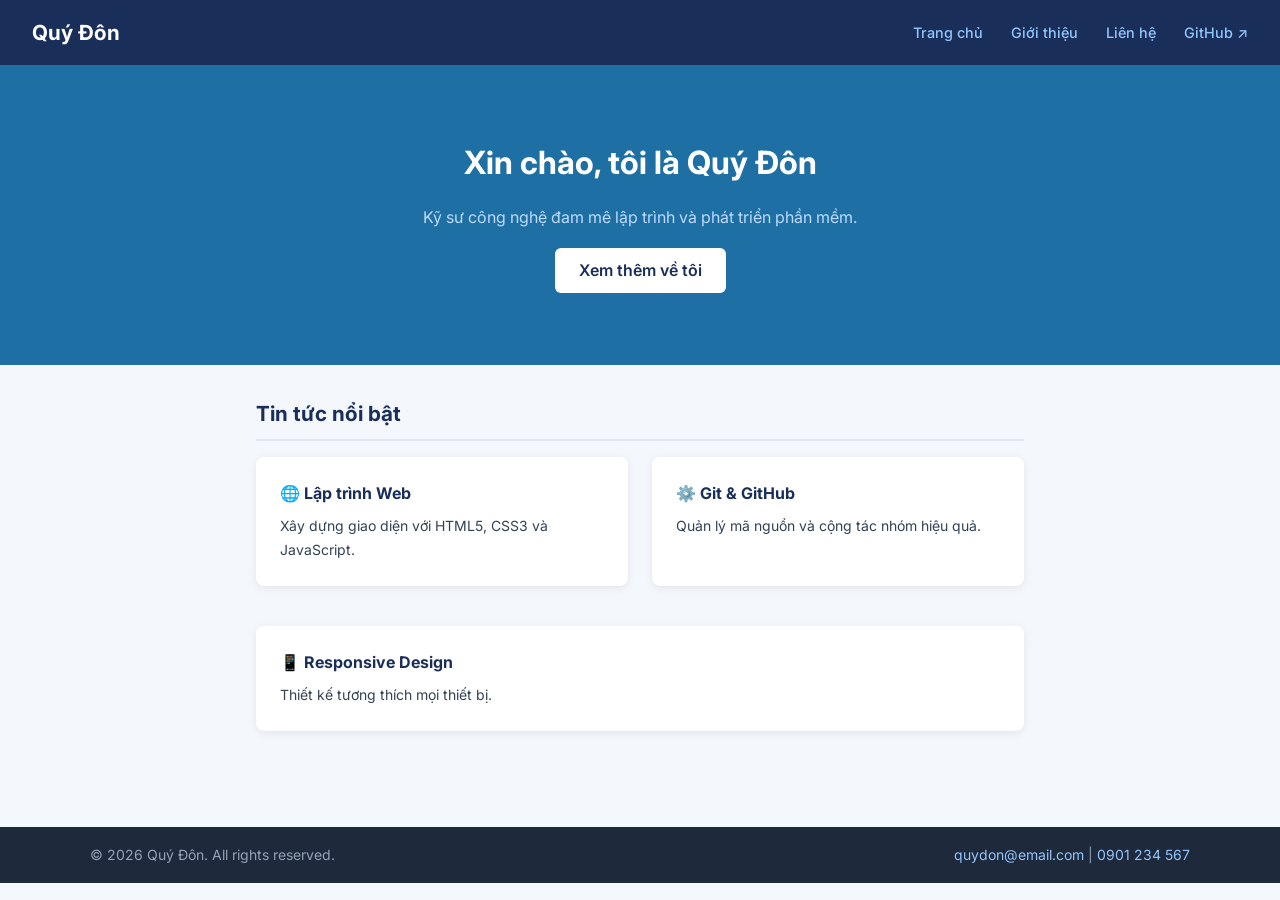
<file: index.html>
<!DOCTYPE html>
<html lang="vi">
<head>
  <meta charset="UTF-8" />
  <meta name="viewport" content="width=device-width, initial-scale=1.0" />
  <title>Quý Đôn – Trang chủ</title>
  <link rel="preconnect" href="https://fonts.googleapis.com">
  <link rel="preconnect" href="https://fonts.gstatic.com" crossorigin>
  <link href="https://fonts.googleapis.com/css2?family=Inter:wght@400;500;600;700&display=swap" rel="stylesheet">
  <link rel="stylesheet" href="css/style.css" />
</head>
<body>

  <!-- Mục 1: header chứa .navbar với .logo và nav.nav-links -->
  <header>
    <div class="navbar">
      <div class="logo">Quý Đôn</div>
      <nav class="nav-links">
        <a href="index.html">Trang chủ</a>
        <a href="about.html">Giới thiệu</a>
        <a href="contact.html">Liên hệ</a>
        <a href="https://github.com/TrinhQuyDon" target="_blank" rel="noopener">GitHub ↗</a>
      </nav>
    </div>
  </header>

  <!-- Mục 4: section.hero -->
  <section class="hero">
    <h1>Xin chào, tôi là Quý Đôn</h1>
    <p>Kỹ sư công nghệ đam mê lập trình và phát triển phần mềm.</p>
    <!-- Mục 7: .btn-primary -->
    <a href="about.html" class="btn-primary">Xem thêm về tôi</a>
  </section>

  <main>
    <h2>Tin tức nổi bật</h2>

    <!-- Mục 5: .cards-grid chứa 3 .card -->
    <div class="cards-grid">
      <div class="card">
        <h3>🌐 Lập trình Web</h3>
        <p>Xây dựng giao diện với HTML5, CSS3 và JavaScript.</p>
      </div>
      <div class="card">
        <h3>⚙️ Git &amp; GitHub</h3>
        <p>Quản lý mã nguồn và cộng tác nhóm hiệu quả.</p>
      </div>
      <div class="card">
        <h3>📱 Responsive Design</h3>
        <p>Thiết kế tương thích mọi thiết bị.</p>
      </div>
    </div>
  </main>

  <!-- Mục 8: footer Flexbox 2 cột -->
  <footer>
    <div class="footer-inner">
      <p>&copy; 2026 Quý Đôn. All rights reserved.</p>
      <address>
        <a href="mailto:quydon@email.com">quydon@email.com</a> |
        <a href="tel:0901234567">0901 234 567</a>
      </address>
    </div>
  </footer>

</body>
</html>
</file>
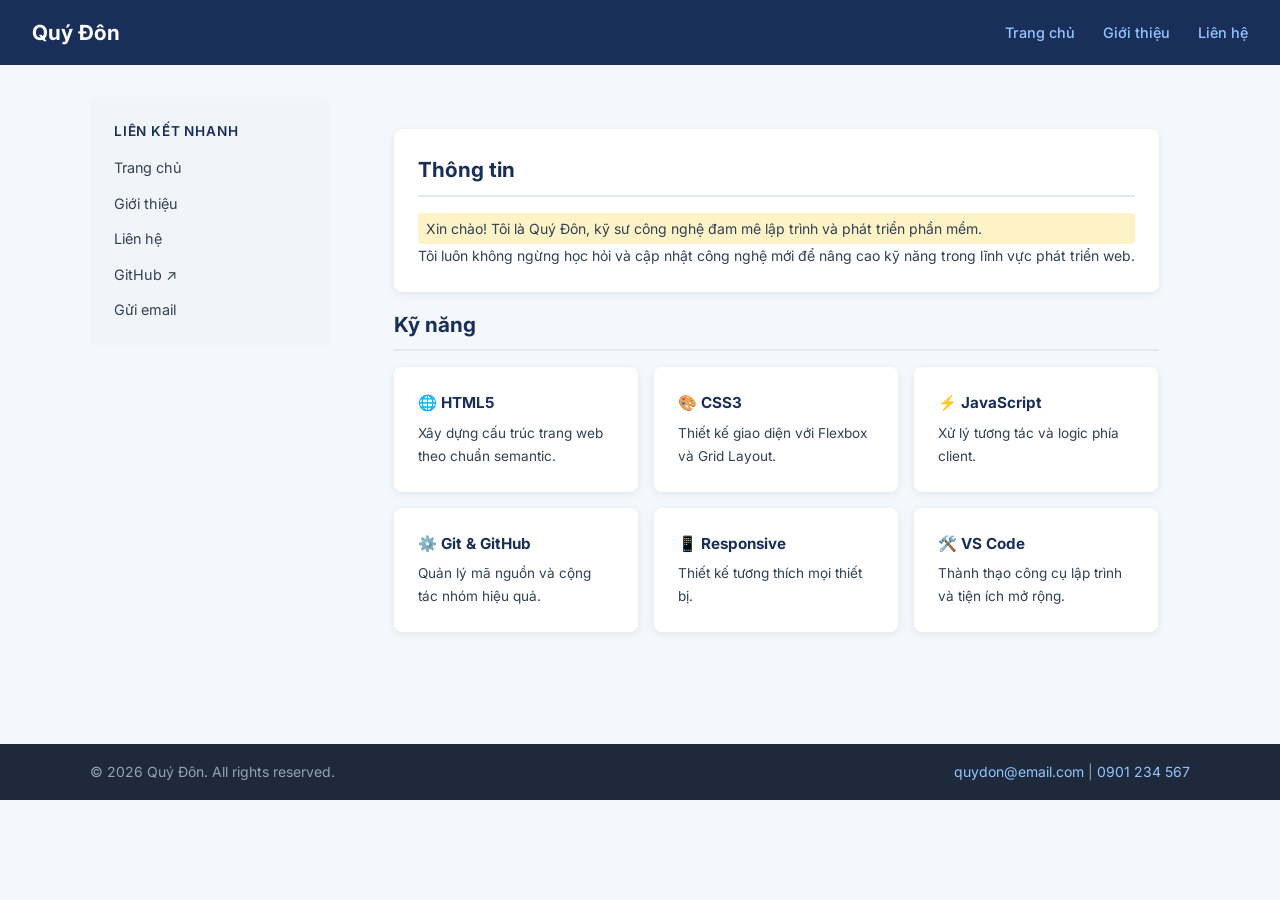
<file: about.html>
<!DOCTYPE html>
<html lang="vi">
<head>
  <meta charset="UTF-8" />
  <meta name="viewport" content="width=device-width, initial-scale=1.0" />
  <title>Quý Đôn – Giới thiệu</title>
  <link rel="preconnect" href="https://fonts.googleapis.com">
  <link rel="preconnect" href="https://fonts.gstatic.com" crossorigin>
  <link href="https://fonts.googleapis.com/css2?family=Inter:wght@400;500;600;700&display=swap" rel="stylesheet">
  <link rel="stylesheet" href="css/style.css" />
</head>
<body>

  <header>
    <div class="navbar">
      <div class="logo">Quý Đôn</div>
      <nav class="nav-links">
        <a href="index.html">Trang chủ</a>
        <a href="about.html">Giới thiệu</a>
        <a href="contact.html">Liên hệ</a>
      </nav>
    </div>
  </header>

  <!-- Mục 1: .page-layout bao quanh aside.sidebar và main -->
  <div class="page-layout">

    <!-- Mục 1: aside.sidebar -->
    <aside class="sidebar">
      <h3>Liên kết nhanh</h3>
      <ul>
        <li><a href="index.html">Trang chủ</a></li>
        <li><a href="about.html">Giới thiệu</a></li>
        <li><a href="contact.html">Liên hệ</a></li>
        <li><a href="https://github.com/TrinhQuyDon" target="_blank" rel="noopener">GitHub ↗</a></li>
        <li><a href="mailto:quydon@email.com">Gửi email</a></li>
      </ul>
    </aside>

    <!-- Mục 1: main -->
    <main>

      <div class="card">
        <h2>Thông tin</h2>
        <p class="highlight">Xin chào! Tôi là Quý Đôn, kỹ sư công nghệ đam mê lập trình và phát triển phần mềm.</p>
        <p>Tôi luôn không ngừng học hỏi và cập nhật công nghệ mới để nâng cao kỹ năng trong lĩnh vực phát triển web.</p>
      </div>

      <!-- Mục 4: section kỹ năng với .skills-grid chứa 6 skill-card -->
      <section>
        <h2>Kỹ năng</h2>
        <div class="skills-grid">
          <div class="skill-card">
            <h3>🌐 HTML5</h3>
            <p>Xây dựng cấu trúc trang web theo chuẩn semantic.</p>
          </div>
          <div class="skill-card">
            <h3>🎨 CSS3</h3>
            <p>Thiết kế giao diện với Flexbox và Grid Layout.</p>
          </div>
          <div class="skill-card">
            <h3>⚡ JavaScript</h3>
            <p>Xử lý tương tác và logic phía client.</p>
          </div>
          <div class="skill-card">
            <h3>⚙️ Git & GitHub</h3>
            <p>Quản lý mã nguồn và cộng tác nhóm hiệu quả.</p>
          </div>
          <div class="skill-card">
            <h3>📱 Responsive</h3>
            <p>Thiết kế tương thích mọi thiết bị.</p>
          </div>
          <div class="skill-card">
            <h3>🛠️ VS Code</h3>
            <p>Thành thạo công cụ lập trình và tiện ích mở rộng.</p>
          </div>
        </div>
      </section>

    </main>

  </div><!-- end .page-layout -->

  <footer>
    <div class="footer-inner">
      <p>&copy; 2026 Quý Đôn. All rights reserved.</p>
      <address>
        <a href="mailto:quydon@email.com">quydon@email.com</a> |
        <a href="tel:0901234567">0901 234 567</a>
      </address>
    </div>
  </footer>

</body>
</html>
</file>
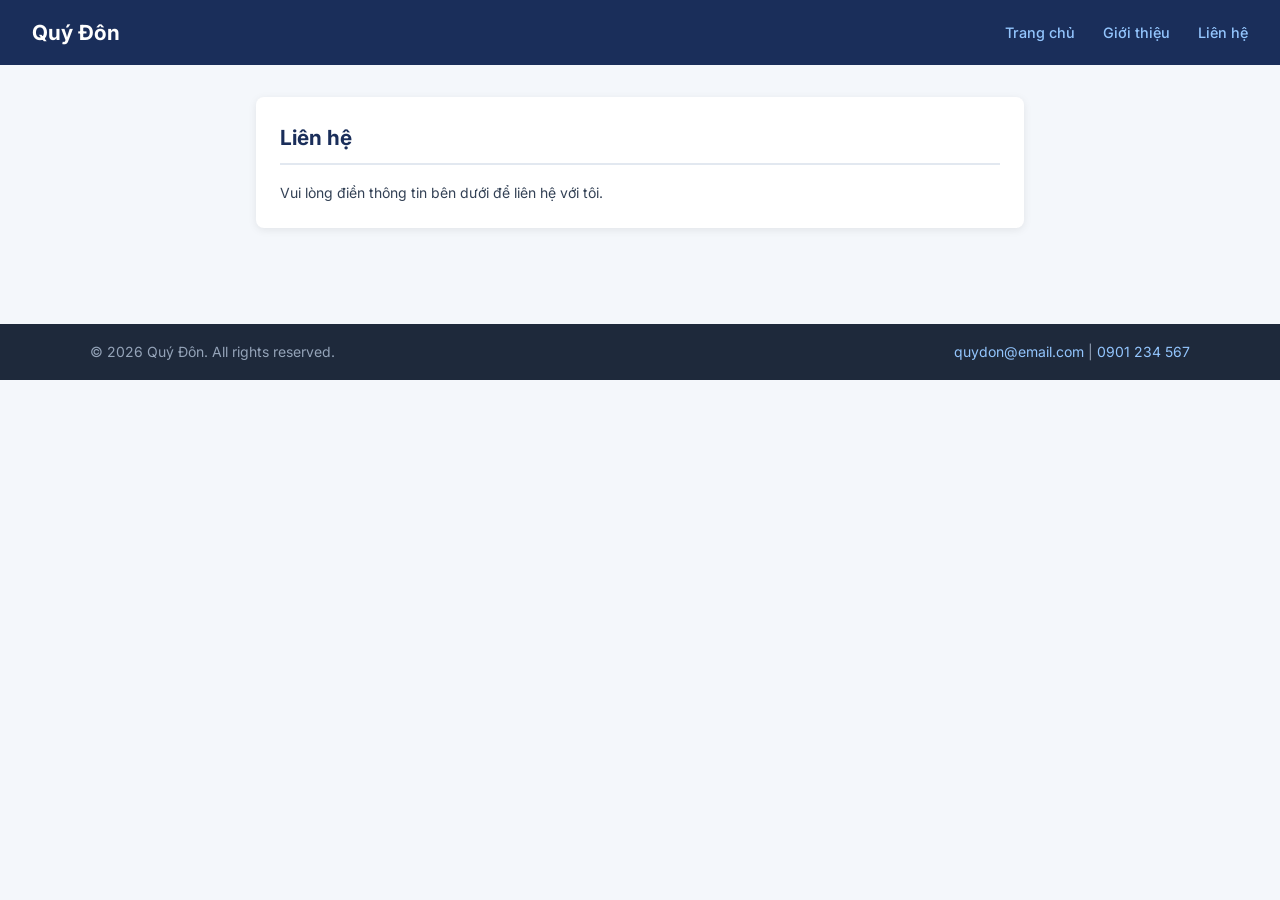
<file: contact.html>
<!DOCTYPE html>
<html lang="vi">
<head>
  <meta charset="UTF-8" />
  <meta name="viewport" content="width=device-width, initial-scale=1.0" />
  <title>Quý Đôn – Liên hệ</title>
  <link rel="preconnect" href="https://fonts.googleapis.com">
  <link rel="preconnect" href="https://fonts.gstatic.com" crossorigin>
  <link href="https://fonts.googleapis.com/css2?family=Inter:wght@400;500;600;700&display=swap" rel="stylesheet">
  <link rel="stylesheet" href="css/style.css" />
</head>
<body>

  <header>
    <div class="navbar">
      <div class="logo">Quý Đôn</div>
      <nav class="nav-links">
        <a href="index.html">Trang chủ</a>
        <a href="about.html">Giới thiệu</a>
        <a href="contact.html">Liên hệ</a>
      </nav>
    </div>
  </header>

  <main>
    <div class="card">
      <h2>Liên hệ</h2>
      <p>Vui lòng điền thông tin bên dưới để liên hệ với tôi.</p>
    </div>
  </main>

  <footer>
    <div class="footer-inner">
      <p>&copy; 2026 Quý Đôn. All rights reserved.</p>
      <address>
        <a href="mailto:quydon@email.com">quydon@email.com</a> |
        <a href="tel:0901234567">0901 234 567</a>
      </address>
    </div>
  </footer>

</body>
</html>
</file>
<file: css/style.css>
*, *::before, *::after {
  box-sizing: border-box;
  margin: 0;
  padding: 0;
}

body {
  font-family: "Inter", Arial, Helvetica, sans-serif;
  background-color: #f4f7fb;
  color: #1e293b;
  line-height: 1.6;
  font-size: 16px;
}

p {
  color: #334155;
  line-height: 1.7;
}

h2 {
  color: #1a2e5a;
  font-size: 1.3rem;
  padding-bottom: 8px;
  border-bottom: 2px solid #e2e8f0;
  margin-bottom: 16px;
}

a {
  color: #1d6fa4;
  text-decoration: none;
}
a:hover {
  color: #0d9488;
  text-decoration: underline;
}

img {
  max-width: 100%;
  height: auto;
  display: block;
}

.highlight {
  background: #fef3c7;
  padding: 4px 8px;
  border-radius: 4px;
}

#main-title {
  font-size: 2rem;
  color: #1a2e5a;
}

main {
  max-width: 800px;
  margin: 0 auto;
  padding: 32px 16px;
}

.page-layout {
  display: grid;
  grid-template-columns: 1fr;
  max-width: 1100px;
  margin: 0 auto;
  padding: 16px;
}

.sidebar {
  display: none;
  background: #f1f5f9;
  padding: 24px;
  border-radius: 8px;
  align-self: start;
}
.sidebar h3 {
  font-size: 0.85rem;
  font-weight: 600;
  color: #1a2e5a;
  text-transform: uppercase;
  letter-spacing: 0.06em;
  margin-bottom: 12px;
}
.sidebar ul {
  list-style: none;
  display: flex;
  flex-direction: column;
  gap: 10px;
}
.sidebar a {
  color: #334155;
  font-size: 0.9rem;
  text-decoration: none;
}
.sidebar a:hover {
  color: #1d6fa4;
}

.skills-grid {
  display: grid;
  grid-template-columns: 1fr;
  gap: 16px;
  margin-top: 16px;
}

.card {
  background: white;
  padding: 24px;
  border-radius: 8px;
  box-shadow: 0 2px 8px rgba(0, 0, 0, 0.08);
  margin-bottom: 16px;
}
.card h3 {
  color: #1a2e5a;
  font-size: 1rem;
  margin-bottom: 8px;
}
.card p {
  font-size: 0.875rem;
}

.navbar {
  display: flex;
  align-items: center;
  justify-content: space-between;
  flex-direction: row;
  padding: 16px 32px;
  background: #1a2e5a;
}
.navbar .logo {
  color: white;
  font-size: 1.3rem;
  font-weight: 700;
}
.navbar .nav-links a {
  color: #93c5fd;
  margin-left: 24px;
  text-decoration: none;
  font-weight: 500;
  font-size: 0.9rem;
  transition: color 0.2s;
}
.navbar .nav-links a:hover {
  color: white;
}

.hero {
  display: flex;
  align-items: center;
  justify-content: space-between;
  flex-direction: column;
  justify-content: center;
  min-height: 300px;
  background: #1d6fa4;
  color: white;
  text-align: center;
  padding: 48px 16px;
  gap: 16px;
}
.hero h1 {
  font-size: 2rem;
  font-weight: 700;
}
.hero p {
  color: #bfdbfe;
  max-width: 480px;
}

.btn-primary {
  display: inline-block;
  padding: 10px 24px;
  background: white;
  color: #1a2e5a;
  border-radius: 6px;
  font-weight: 600;
  text-decoration: none;
  transition: opacity 0.2s;
}
.btn-primary:hover {
  opacity: 0.88;
  text-decoration: none;
  color: #1a2e5a;
}

.skill-card {
  background: white;
  padding: 24px;
  border-radius: 8px;
  box-shadow: 0 2px 8px rgba(0, 0, 0, 0.08);
  margin-bottom: 16px;
  margin-bottom: 0;
}
.skill-card h3 {
  color: #1a2e5a;
  font-size: 0.95rem;
  margin-bottom: 6px;
}
.skill-card p {
  font-size: 0.85rem;
}

.cards-grid {
  display: flex;
  flex-wrap: wrap;
  gap: 24px;
}
.cards-grid .card {
  flex: 1;
  min-width: 250px;
}

footer {
  background-color: #1e293b;
  color: #94a3b8;
  padding: 16px 32px;
  margin-top: 48px;
}
footer .footer-inner {
  display: flex;
  align-items: center;
  justify-content: space-between;
  flex-direction: row;
  max-width: 1100px;
  margin: 0 auto;
}
footer p {
  color: #94a3b8;
  font-size: 0.875rem;
}
footer address {
  font-style: normal;
  font-size: 0.875rem;
}
footer address a {
  color: #93c5fd;
}
footer address a:hover {
  color: white;
  text-decoration: none;
}

.navbar {
  flex-wrap: wrap;
  gap: 8px;
}
.navbar .nav-links {
  width: 100%;
}
.navbar .nav-links a {
  margin-left: 0;
  margin-right: 16px;
}

@media (orientation: landscape) and (max-width: 767px) {
  .hero {
    min-height: 180px;
    padding: 16px;
  }
}
@media (min-width: 768px) {
  .navbar {
    flex-wrap: nowrap;
  }
  .navbar .nav-links {
    width: auto;
  }
  .navbar .nav-links a {
    margin-left: 24px;
    margin-right: 0;
  }
  .page-layout {
    grid-template-columns: 220px 1fr;
    grid-template-areas: "sidebar main";
    gap: 32px;
    padding: 32px 16px;
  }
  .sidebar {
    display: block;
    grid-area: sidebar;
  }
  .page-layout > main {
    grid-area: main;
  }
  .skills-grid {
    grid-template-columns: repeat(2, 1fr);
  }
}
@media (min-width: 1024px) {
  .page-layout {
    grid-template-columns: 240px 1fr;
    padding: 32px 0;
  }
  .skills-grid {
    grid-template-columns: repeat(auto-fill, minmax(200px, 1fr));
  }
}

/*# sourceMappingURL=style.css.map */
</file>
